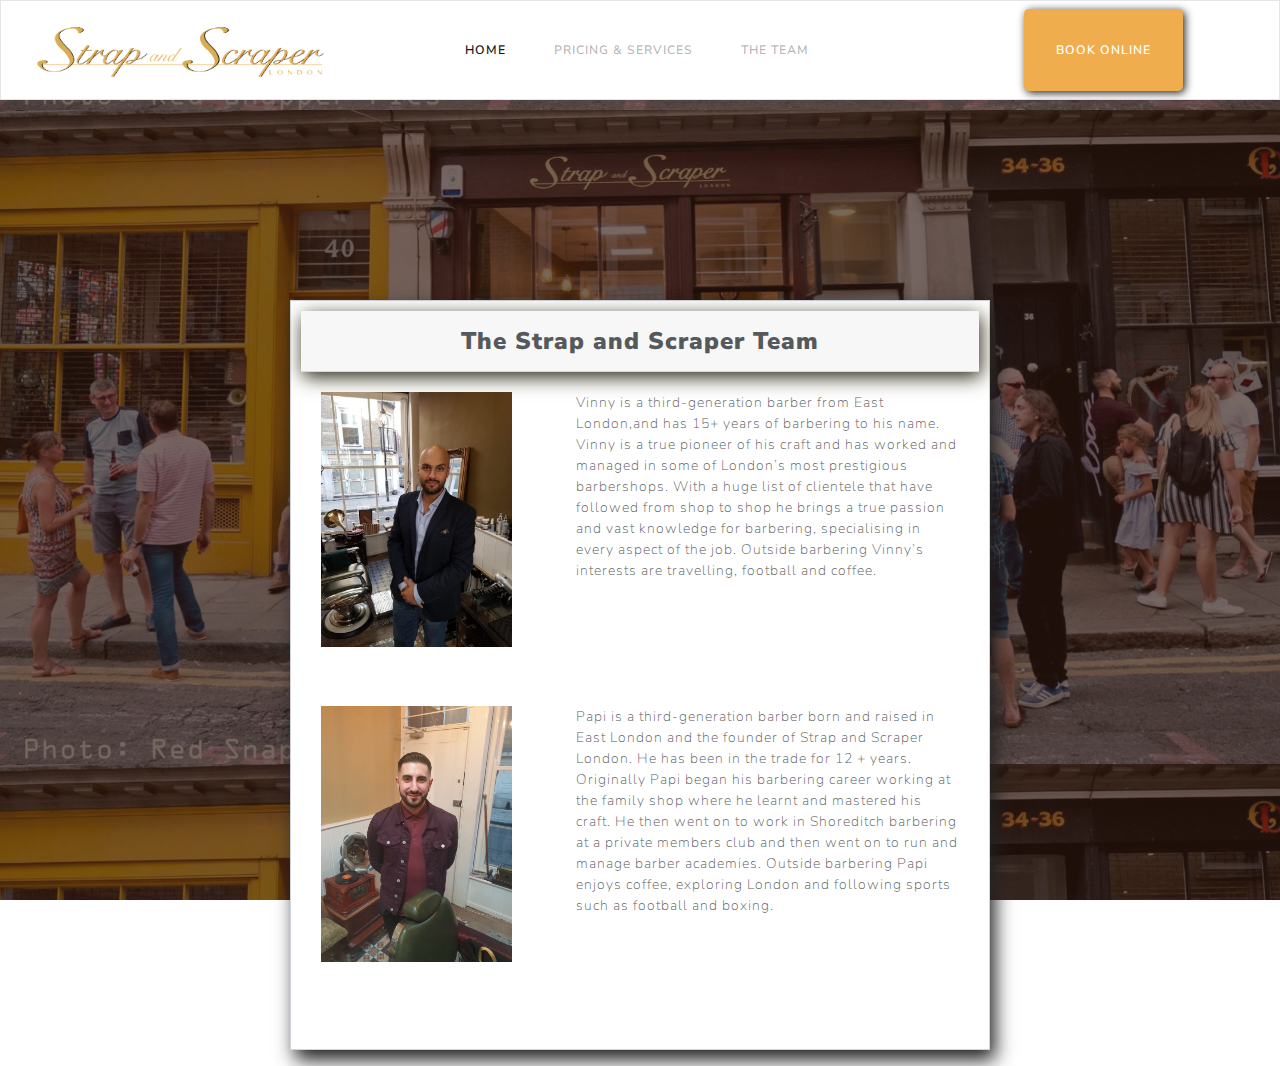
<file: barbers.html>
<!DOCTYPE html>
<html lang="en">
  <head>
    <meta charset="UTF-8" />
    <meta name="viewport" content="width=device-width, initial-scale=1.0" />
    <meta http-equiv="X-UA-Compatible" content="ie=edge" />
    <link rel="stylesheet" href="css/bootstrap.min.css" />
    <link rel="stylesheet" href="css/style.css" />
    <title>Strap and Scraper London</title>
  </head>
  <body>
    <nav class="navbar navbar-expand-lg navbar-light bg-light">
      <img src="img\logo.jpg" width="340" height="80" id="s&s-logo" />
      <button
        class="navbar-toggler"
        type="button"
        data-toggle="collapse"
        data-target="#navbarColor03"
        aria-controls="navbarColor03"
        aria-expanded="false"
        aria-label="Toggle navigation"
      >
        <span class="navbar-toggler-icon"></span>
      </button>

      <div class="collapse navbar-collapse" id="navbarColor02">
        <ul class="navbar-nav mr-auto">
          <li class="nav-item active">
            <a class="nav-link" href="index.html"
              >Home <span class="sr-only">(current)</span></a
            >
          </li>
          <!-- <li class="nav-item">
                      <a class="nav-link" href="#">Features</a>
                    </li> -->
          <li class="nav-item">
            <a class="nav-link" href="pricing.html" id="price"
              >Pricing & Services</a
            >
          </li>
          <li class="nav-item">
            <a class="nav-link" href="barbers.html">The Team</a>
          </li>
        </ul>
        <!-- <form class="form-inline my-2 my-lg-0">
                    <input
                      class="form-control mr-sm-2"
                      type="text"
                      placeholder="Search"
                    /></form> -->
        <a
          id="book"
          class="btn btn-warning btn-lg"
          role="button"
          href="select-service.html"
        >
          Book Online
        </a>
      </div>
    </nav>

    <div class="card border-secondary mb-3" id="barber-card">
      <div class="card-header">The Strap and Scraper Team</div>
      <div class="card-body">
        <div class="vinny-section">
          <div class="image-section">
            <img class="barber-image" src="img/vinny.jpg" />
          </div>
          <div class="barber-description">
            <p>
              Vinny is a third-generation barber from East London,and has 15+
              years of barbering to his name. Vinny is a true pioneer of his
              craft and has worked and managed in some of London’s most
              prestigious barbershops. With a huge list of clientele that have
              followed from shop to shop he brings a true passion and vast
              knowledge for barbering, specialising in every aspect of the job.
              Outside barbering Vinny’s interests are travelling, football and
              coffee.
            </p>
          </div>
        </div>
        <div class="papi section">
          <div class="image-section">
            <img class="barber-image" src="img/papi.jpg" />
          </div>
          <div class="barber-description">
            <p>
              Papi is a third-generation barber born and raised in East London
              and the founder of Strap and Scraper London. He has been in the
              trade for 12 + years. Originally Papi began his barbering career
              working at the family shop where he learnt and mastered his craft.
              He then went on to work in Shoreditch barbering at a private
              members club and then went on to run and manage barber academies.
              Outside barbering Papi enjoys coffee, exploring London and
              following sports such as football and boxing.
            </p>
          </div>
        </div>
      </div>
    </div>
  </body>
</html>
</file>
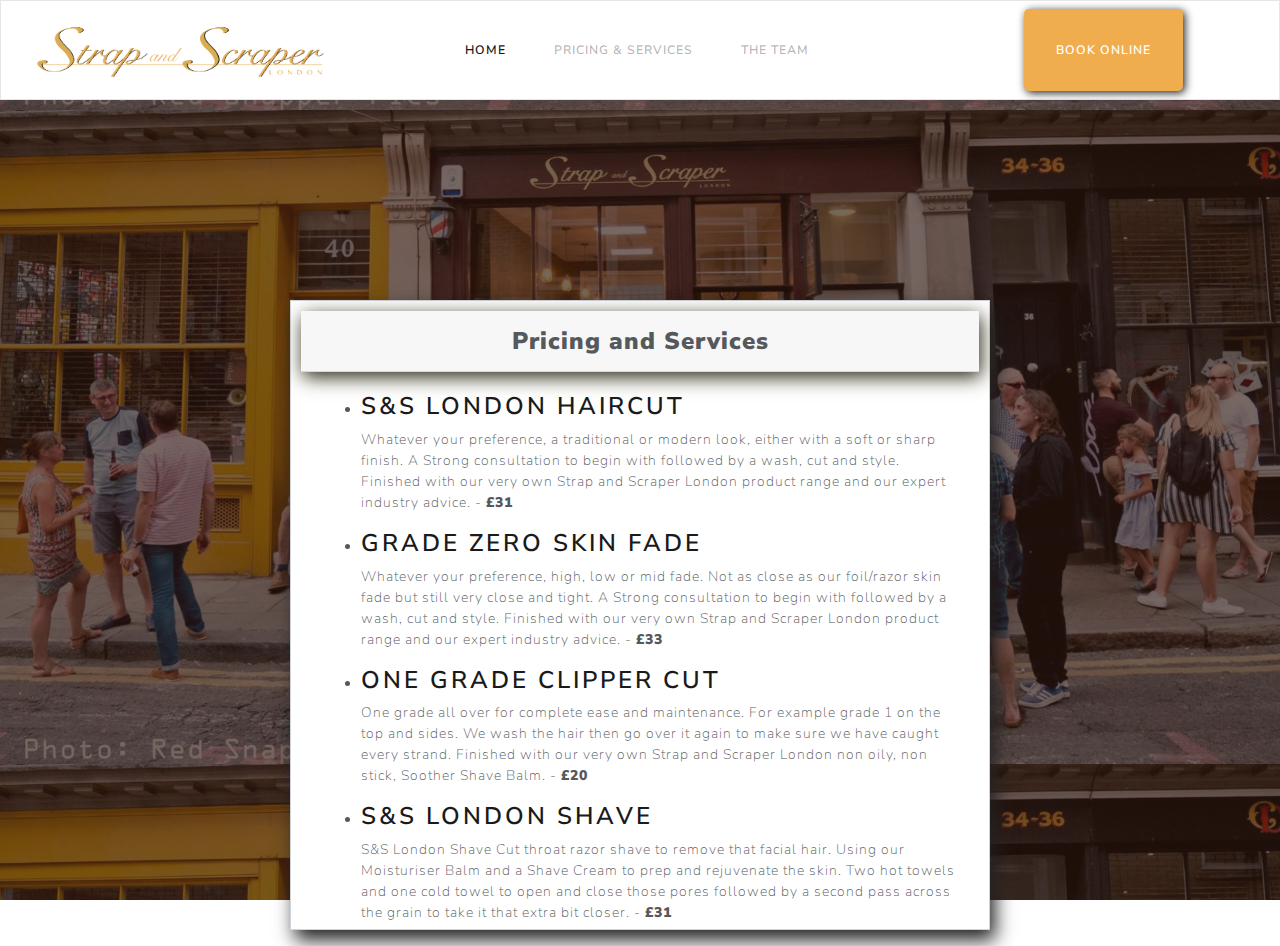
<file: pricing.html>
<!DOCTYPE html>
<html lang="en">
  <head>
    <meta charset="UTF-8" />
    <meta name="viewport" content="width=device-width, initial-scale=1.0" />
    <meta http-equiv="X-UA-Compatible" content="ie=edge" />
    <link rel="stylesheet" href="css/bootstrap.min.css" />
    <link rel="stylesheet" href="css/style.css" />
    <title>Strap and Scraper London</title>
  </head>
  <body>
    <nav class="navbar navbar-expand-lg navbar-light bg-light">
      <img src="img\logo.jpg" width="340" height="80" id="s&s-logo" />
      <button
        class="navbar-toggler"
        type="button"
        data-toggle="collapse"
        data-target="#navbarColor03"
        aria-controls="navbarColor03"
        aria-expanded="false"
        aria-label="Toggle navigation"
      >
        <span class="navbar-toggler-icon"></span>
      </button>

      <div class="collapse navbar-collapse" id="navbarColor02">
        <ul class="navbar-nav mr-auto">
          <li class="nav-item active">
            <a class="nav-link" href="index.html"
              >Home <span class="sr-only">(current)</span></a
            >
          </li>

          <li class="nav-item">
            <a class="nav-link" href="pricing.html" id="price"
              >Pricing & Services</a
            >
          </li>
          <li class="nav-item">
            <a class="nav-link" href="barbers.html">The Team</a>
          </li>
        </ul>
        <a
          id="book"
          class="btn btn-warning btn-lg"
          role="button"
          href="select-service.html"
        >
          Book Online
        </a>
      </div>
    </nav>

    <div class="card border-secondary mb-3">
      <div class="card-header">Pricing and Services</div>
      <div class="card-body">
        <ul>
          <li>
            <h3>S&S London Haircut</h3>
            <p>
              Whatever your preference, a traditional or modern look, either
              with a soft or sharp finish. A Strong consultation to begin with
              followed by a wash, cut and style. Finished with our very own
              Strap and Scraper London product range and our expert industry
              advice. - <b>£31</b>
            </p>
          </li>
          <li>
            <h3>Grade Zero Skin Fade</h3>
            <p>
              Whatever your preference, high, low or mid fade. Not as close as
              our foil/razor skin fade but still very close and tight. A Strong
              consultation to begin with followed by a wash, cut and style.
              Finished with our very own Strap and Scraper London product range
              and our expert industry advice. - <b>£33</b>
            </p>
          </li>
          <li>
            <h3>One Grade Clipper Cut</h3>
            <p>
              One grade all over for complete ease and maintenance. For example
              grade 1 on the top and sides. We wash the hair then go over it
              again to make sure we have caught every strand. Finished with our
              very own Strap and Scraper London non oily, non stick, Soother
              Shave Balm. - <b>£20</b>
            </p>
          </li>
          <li>
            <h3>S&S London Shave</h3>
            <p>
              S&S London Shave Cut throat razor shave to remove that facial
              hair. Using our Moisturiser Balm and a Shave Cream to prep and
              rejuvenate the skin. Two hot towels and one cold towel to open and
              close those pores followed by a second pass across the grain to
              take it that extra bit closer. - <b>£31</b>
            </p>
          </li>
        </ul>
      </div>
    </div>
  </body>
</html>
</file>
<file: css/style.css>
#book {
  text-align: center;
  border-radius: 5px;
  position: relative;
  left: -80px;
  box-shadow: 2px 2px 8px #222121;
  max-height: 70%;
}
.mr-auto {
  position: relative;
  left: 100px;
}
body {
  background-image: linear-gradient(
      rgba(47, 23, 15, 0.65),
      rgba(47, 23, 15, 0.65)
    ),
    url("../img/bg.jpg");
  background-size: 100%;
  background-position-y: 110px;
  background-attachment: fixed;
}
.jumbotron {
  display: block;
  margin-top: 200px;
  max-width: 500px;
  text-align: center;
}
.card {
  margin: 0 auto;
  float: none;
  margin-bottom: 10px;
  width: 700px;
  height: 630px;
  margin-top: 300px;
  border: 1px solid;
  padding: 10px;
  box-shadow: 5px 10px 18px #222121;
  z-index: 0;
}
.card-header {
  text-align: center;
  font-size: x-large;
  font-weight: 900;
  text-emphasis-color: #292710;
  box-shadow: 2px 5px 18px #292710;
}
.navbar {
  height: 100px;
  position: fixed;
  top: 0;
  width: 100%;
  z-index: 1;
}
.vinny-section {
  height: 50%;
  width: 100%;
}
.papi-section {
  height: 50%;
  width: 100%;
}
.barber-image {
  height: auto;
  width: 100%;
}
.barber-description {
  width: 60%;
  float: right;
}
.image-section {
  width: 30%;
  float: left;
}
#barber-card {
  height: 750px;
}
#time-card {
  width: 500px;
  height: 450px;
  align-items: center;
}
#calendar {
  position: relative;
}

* {
  box-sizing: border-box;
}

#style-confirm{
  position: relative;
  left: 540px;
}

#updated-email{
  margin-top: 20px;
}

#submit-updated-email{
  margin-top: 10px;
  position: relative;
  left: 540px;
}

#details-input{
  position: relative;
  left: 540px;
}

#cancel-button{
  position: relative;
  left: 170px;
}

#update-button{
  position:relative;
  left: 150px;

}

b{
  font-weight: 900;
}
</file>
